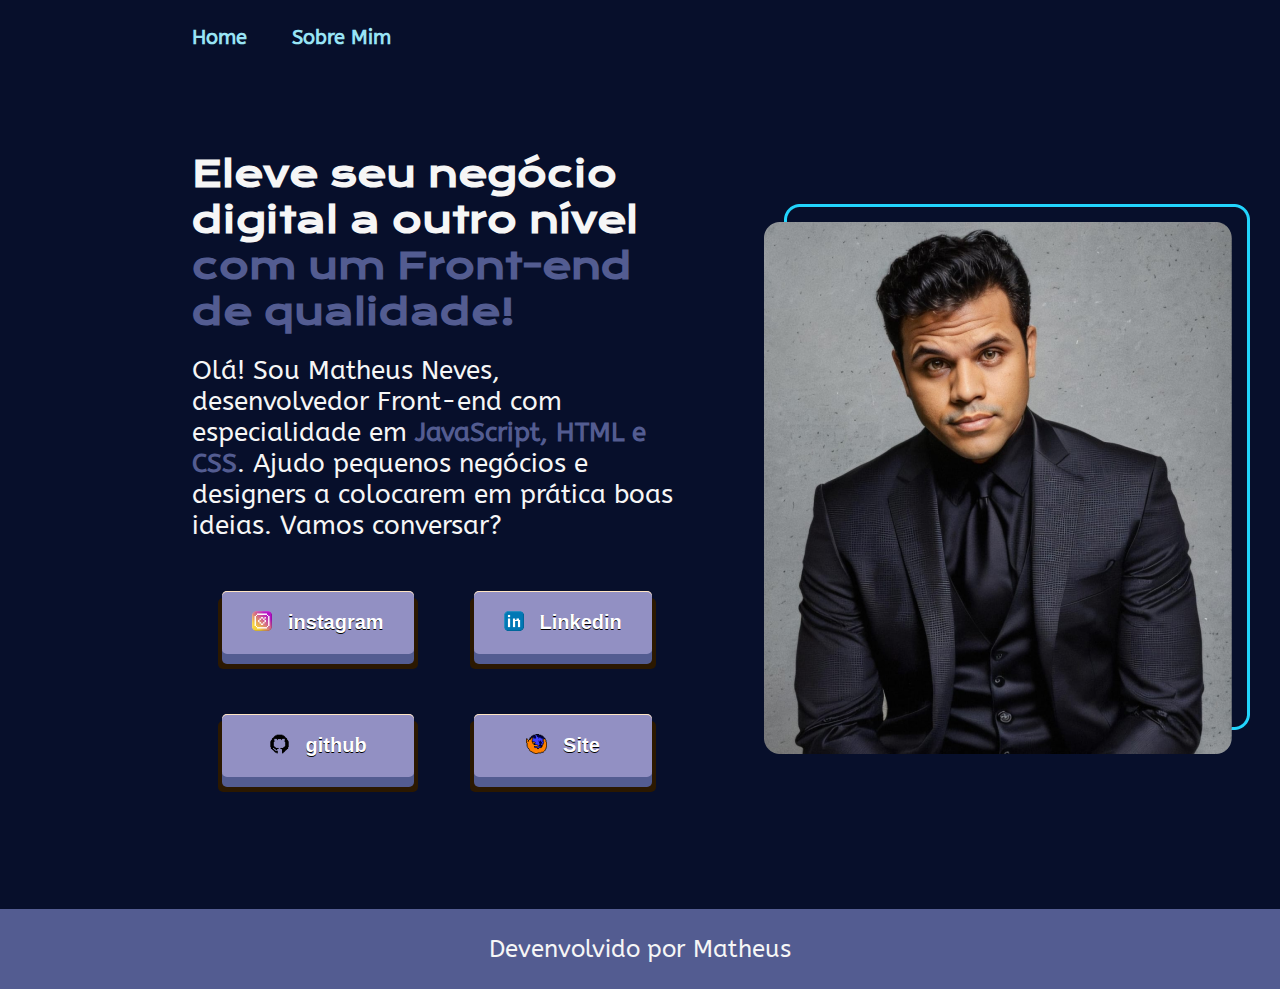
<file: index.html>
<!DOCTYPE html>
<html lang="pt-br">
<head>
    <meta charset="UTF-8">
    <meta name="viewport" content="width=device-width, initial-scale=1.
    0">
    <title>Portifolio</title>
    <link rel="stylesheet" href="./styles/style.css">
    <link rel="stylesheet" href="./styles/button.css">
    <script src="app.js"></script>
</head>
<body>
   <header class="cabesalho">
        <nav class="cabesalho-menu">
            <a class="cabesalho-menu-link" href="index.html">Home</a>
            <a class="cabesalho-menu-link" href="about.html">Sobre Mim</a>
        </nav>
   </header>
   <main class="apresentacao">
        <section class="apresentacao__conteudo">
         <h1 class="apresentacao__conteudo__titulo">Eleve seu negócio digital a outro nível
         <span class="Destaq-Titulo">com um Front-end de qualidade!</span></h1>
         <p class="apresentacao__conteudo__texto">Olá! Sou Matheus Neves, desenvolvedor Front-end 
            com especialidade em <strong class="Destaq-Paragrafo">
            JavaScript, HTML e CSS</strong>. Ajudo 
            pequenos negócios e designers a colocarem em 
            prática boas ideias. Vamos conversar?</p>
                <div class="button-container">
                    <div class="display-flex">
                        <div class="button">
                            <a href="https://www.instagram.com/matheus_neves264/"
                            target="_blank">
                            <img class="button-img" src="./assets/instagram.png">instagram</a>
                        </div>
                        <div class="button">
                            <a href="https://github.com/Matthews264" 
                            target="_blank">
                            <img class="button-img" src="./assets/github.png">github</a>
                        </div>
                    </div>
                    <div class="display-flex">
                        <div class="button">
                            <a href=""
                            target="_blank"><img class="button-img" src="./assets/linkedin.png">Linkedin</a>
                        </div>
                        <div class="button" onclick="funcao1()">
                            <a> <img class="button-img" src="./assets/fox.png">Site</a>
                        </div>
                    </div>
                </div>
        </section>
        <img class="apresentacao__imagem" src="./assets/Matheus.png" alt="Foto Matheus Neves">
   </main> 
   <footer class="rodape">
        <p>Devenvolvido por Matheus</p>
   </footer>
</body>
</html>
</file>
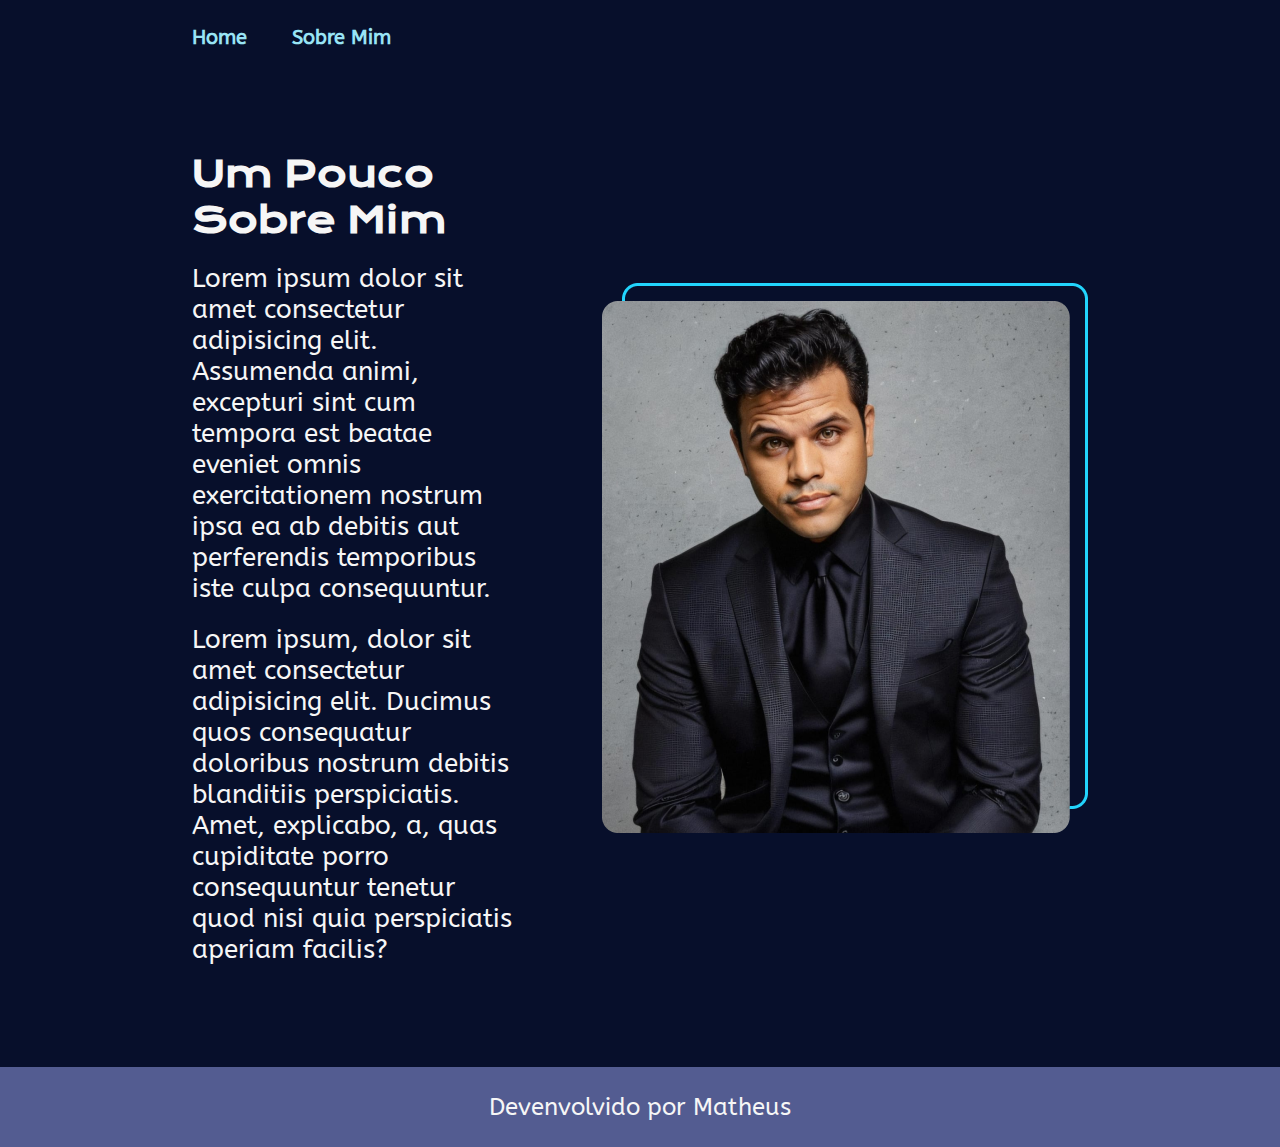
<file: about.html>
<!DOCTYPE html>
<html lang="pt-br">
<head>
    <meta charset="UTF-8">
    <meta name="viewport" content="width=device-width, initial-scale=1.0">
    <title>About Me</title>
    <link rel="stylesheet" href="./styles/style.css">
</head>
<body>
    <header class="cabesalho">
        <nav class="cabesalho-menu">
            <a class="cabesalho-menu-link" href="index.html">Home</a>
            <a class="cabesalho-menu-link" href="about.html">Sobre Mim</a>
        </nav>
    </header>
    <main class="apresentacao">
        <section class="apresentacao__conteudo">
            <h1 class="apresentacao__conteudo__titulo">Um Pouco Sobre Mim</h1>
            <p class="apresentacao__conteudo__texto">Lorem ipsum dolor sit amet consectetur adipisicing elit. Assumenda animi, excepturi sint cum tempora est beatae eveniet omnis exercitationem nostrum ipsa ea ab debitis aut perferendis temporibus iste culpa consequuntur.</p>
            <p class="apresentacao__conteudo__texto">Lorem ipsum, dolor sit amet consectetur adipisicing elit. Ducimus quos consequatur doloribus nostrum debitis blanditiis perspiciatis. Amet, explicabo, a, quas cupiditate porro consequuntur tenetur quod nisi quia perspiciatis aperiam facilis?</p>
        </section>
        <img src="./assets/Matheus.png" alt="Foto Matheus Neves">
        
    </main>
    <footer class="rodape">
        <p>Devenvolvido por Matheus</p>
   </footer>
</body>
</html>
</file>
<file: styles/style.css>
@import url('https://fonts.cdnfonts.com/css/8bit-wonder');
@import url('https://fonts.googleapis.com/css2?family=ABeeZee:ital@0;1&family=Krona+One&display=swap');

:root {
  --cor-principal: #070F2B;
  --cor-secundaria: #f6f6f6;
  --cor-terciaria: #535C91;
}

.cabesalho-menu-link:hover {
  cursor: pointer;
}

.cabesalho {
  padding: 2% 0% 0% 15%;
}

.cabesalho-menu {
  display: flex;
  gap: 45px;
}

.cabesalho-menu-link {
  font-family: 'abeezee', sans-serif;
  font-size: 1.25rem;
  font-weight: 600;
  color: #98e4f5;
  text-decoration: none;
}

.apresentacao {
  padding: 8% 15%;
  display: flex;
  align-items: center;
  justify-content: space-between;
  gap: 82px;
}

.apresentacao__conteudo {
  width: 650px;
  display: flex;
  flex-direction: column;
  gap: 20px;
}

.apresentacao__conteudo__titulo {
  font-size: 2.25rem;
}

.apresentacao__conteudo__texto {
  font-size: 1.6rem;
}

.titulo-dois {
  display: flex;
  align-self: center;
  font-family: 'Krona One',sans-serif;
  font-weight: 400;
  font-size: 1.5rem;
}

* {
  margin: 0;
  padding: 0;
}

body {
    box-sizing: border-box;
    background-color: var(--cor-principal);
    color: var(--cor-secundaria);
  }
  
  h1 {
    font-family: 'Krona One',sans-serif;
  }

  .Destaq-Titulo {
    color: var(--cor-terciaria);
  }

  .Destaq-Paragrafo {
    color: var(--cor-terciaria);
  }
  
  p {
    font-family: 'abeezee', sans-serif;
  }

  .rodape {
    text-align: center;
    font-size: 1.5rem;
    font-weight: 400;
    padding: 2%;
    font-family: 'abeezee', 'sans-serif';
    color: var(--cor-secundaria);
    background-color: var(--cor-terciaria);
  }

@media (max-width: 1200px) {
  .cabesalho {
    padding: 5% 0% 0% 2%;
  }
  .cabesalho-menu {
    justify-content: center;
  }
  .cabesalho-menu-link {
    font-size: 3rem;
  }
  .apresentacao {
    flex-direction: column-reverse;
    padding: 5%;
  }
  .apresentacao__conteudo {
    width: auto;
  }
  
}
</file>
<file: styles/button.css>
@import url('https://fonts.cdnfonts.com/css/8bit-wonder');

:root {
  --cor-button1: #9290C3;
  --cor-button2: #535C91;
}

.button-img {
  max-width: 30px;
  max-height: 20px;
  width: auto;
  height: auto;
}

.button-container {
  display: flex;
  justify-content: flex-end;
  }

.display-flex {
  display: flex;
  flex-direction: column;
}

.button:hover {
  cursor: pointer;
}

.button{
  position:relative;
  display:inline-block;
  margin: 30px;
  }
  
  .button a{
    justify-content: center;
    gap: 16px;
    color:white;
    font-family:'8BIT WONDER', sans-serif;
    font-weight:bold;
    font-size: 1.25rem;
    text-align: center;
    text-decoration:none;
    background-color: var(--cor-button1);
    display: flex;
    position: relative;
    padding: 20px 30px;
    border-radius: 10px;
    
    -webkit-tap-highlight-color: rgba(0, 0, 0, 0);
    text-shadow: 0px 1px 0px #000;
    filter: dropshadow(color=#000, offx=0px, offy=1px);
    
    -webkit-box-shadow:inset 0 1px 0 #FFE5C4, 0 10px 0 var(--cor-button2);
    -moz-box-shadow:inset 0 1px 0 #FFE5C4, 0 10px 0 var(--cor-button2);
    box-shadow:inset 0 1px 0 #FFE5C4, 0 10px 0 var(--cor-button2);
    
    -webkit-border-radius: 5px;
    -moz-border-radius: 5px;
    border-radius: 5px;
  }
  
  .button a:active{
    top:10px;
    background-color:var(--cor-button2);
    
    -webkit-box-shadow:inset 0 1px 0 #FFE5C4, inset 0 -3px 0 var(--cor-button2);
    -moz-box-shadow:inset 0 1px 0 #FFE5C4, inset 0 -3pxpx 0 var(--cor-button2);
    box-shadow:inset 0 1px 0 #FFE5C4, inset 0 -3px 0 var(--cor-button2);
  }
  
  .button:after{
    content:"";
    height:100%;
    width:100%;
    padding:4px;
    position: absolute;
    bottom:-15px;
    left:-4px;
    z-index:-1;
    background-color:#2B1800;
    -webkit-border-radius: 5px;
    -moz-border-radius: 5px;
    border-radius: 5px;
  }

@media (max-width: 1200px) {
   .button-container {
     flex-direction: column;
     margin: 0% 25%;
   }
   .button a {
    font-size: auto;
   }
}
</file>
